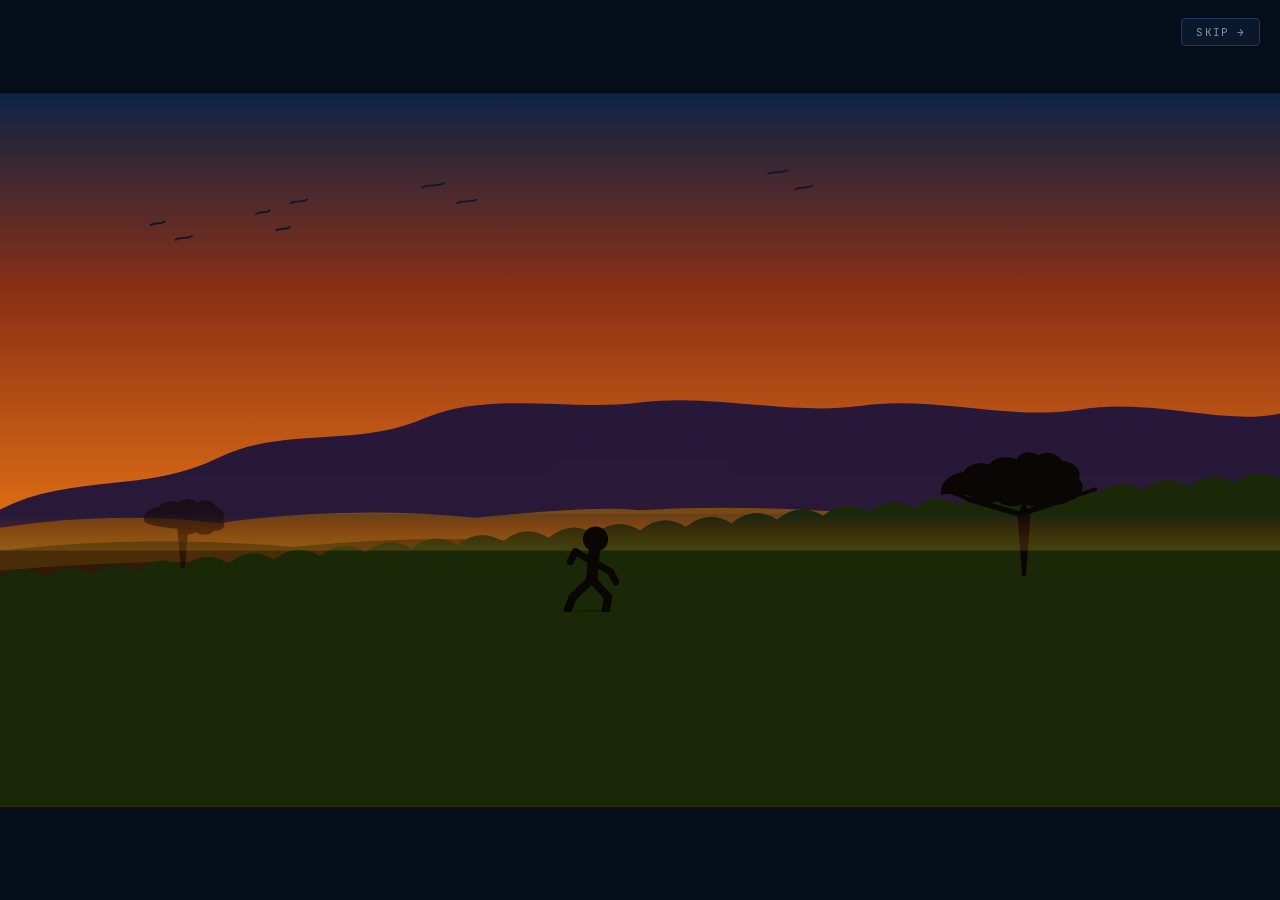
<file: interactive.html>
<!DOCTYPE html>
<html lang="en">
<head>
  <meta charset="UTF-8" />
  <meta name="viewport" content="width=device-width, initial-scale=1.0" />
  <title>Patrick Gichini — Data Control Room</title>
  <link rel="preconnect" href="https://fonts.googleapis.com">
  <link href="https://fonts.googleapis.com/css2?family=JetBrains+Mono:wght@400;500;700&display=swap" rel="stylesheet">
  <style>
    * { margin: 0; padding: 0; box-sizing: border-box; }

    :root {
      --bg: #060d1a;
      --surface: #0d1b2e;
      --surface-2: #112240;
      --border: #1e3a5f;
      --cyan: #00d4ff;
      --green: #00ff88;
      --amber: #ffb300;
      --red: #ff4466;
      --text: #ccd6f6;
      --muted: #8892b0;
      --font: 'JetBrains Mono', monospace;
    }

    body {
      background: var(--bg);
      color: var(--text);
      font-family: var(--font);
      overflow: hidden;
      height: 100vh;
      width: 100vw;
    }

    /* ── Back link ── */
    #back-link {
      position: fixed;
      top: 18px;
      left: 20px;
      z-index: 400;
      color: var(--muted);
      text-decoration: none;
      font-size: 0.72rem;
      letter-spacing: 0.08em;
      transition: color 0.2s;
    }
    #back-link:hover { color: var(--cyan); }

    /* ── Hint ── */
    #hint {
      position: fixed;
      bottom: 36px;
      left: 50%;
      transform: translateX(-50%);
      color: var(--muted);
      font-size: 0.65rem;
      letter-spacing: 0.14em;
      animation: pulse-hint 3s ease-in-out infinite;
      z-index: 400;
      pointer-events: none;
    }
    @keyframes pulse-hint {
      0%, 100% { opacity: 0.3; }
      50% { opacity: 0.8; }
    }

    /* ── Scene SVG ── */
    #scene {
      width: 100vw;
      height: 100vh;
      display: block;
    }

    /* ── Interactive SVG elements ── */
    .interactive { cursor: pointer; }
    .glow-target { transition: filter 0.35s ease; }
    .interactive:hover .glow-target {
      filter: drop-shadow(0 0 14px rgba(0, 212, 255, 0.75));
    }
    .label-text {
      fill: #2a4a7f;
      transition: fill 0.2s;
    }
    .interactive:hover .label-text { fill: var(--cyan) !important; }
    .label-sub {
      fill: #1e3a5f;
      transition: fill 0.2s;
    }
    .interactive:hover .label-sub { fill: #4a7ba7 !important; }

    /* ── LED animations ── */
    @keyframes b1 { 0%,100%{opacity:1} 50%{opacity:0.15} }
    @keyframes b2 { 0%,40%{opacity:0.2} 70%,100%{opacity:1} }
    @keyframes b3 { 0%,65%{opacity:1} 80%{opacity:0.1} 100%{opacity:1} }
    .led-g { fill: var(--green); animation: b1 1.4s ease-in-out infinite; }
    .led-a { fill: var(--amber); animation: b2 2.1s ease-in-out infinite; }
    .led-r { fill: var(--red);   animation: b3 3.2s ease-in-out infinite; }
    .led-c { fill: var(--cyan);  animation: b1 1.9s ease-in-out infinite; }

    /* ── Idle pulse on interactive zones ── */
    @keyframes idle-pulse { 0%,100%{opacity:0.5} 50%{opacity:0.9} }
    .idle-glow { animation: idle-pulse 3.5s ease-in-out infinite; }

    /* ── Blinking cursor ── */
    @keyframes cursor-blink { 0%,100%{opacity:1} 50%{opacity:0} }
    .cursor { animation: cursor-blink 1s step-end infinite; }

    /* ── Panel ── */
    #panel {
      position: fixed;
      top: 0;
      right: -500px;
      width: 460px;
      height: 100vh;
      background: rgba(6, 13, 26, 0.96);
      backdrop-filter: blur(24px);
      border-left: 1px solid var(--border);
      z-index: 500;
      transition: right 0.4s cubic-bezier(0.16, 1, 0.3, 1);
      overflow-y: auto;
      padding: 52px 32px 48px;
    }
    #panel.open { right: 0; }

    #panel-close {
      position: absolute;
      top: 16px;
      right: 18px;
      background: none;
      border: 1px solid var(--border);
      color: var(--muted);
      width: 30px;
      height: 30px;
      border-radius: 4px;
      cursor: pointer;
      font-size: 1.1rem;
      display: flex;
      align-items: center;
      justify-content: center;
      font-family: var(--font);
      transition: color 0.2s, border-color 0.2s;
    }
    #panel-close:hover { color: var(--cyan); border-color: var(--cyan); }

    /* ── Panel content typography ── */
    #panel-content { font-family: var(--font); font-size: 0.78rem; line-height: 1.75; }

    #panel-content .ptag {
      display: block;
      font-size: 0.62rem;
      letter-spacing: 0.16em;
      color: var(--cyan);
      margin-bottom: 10px;
    }
    #panel-content h2 { font-size: 1.15rem; font-weight: 700; color: #fff; margin-bottom: 3px; line-height: 1.3; }
    #panel-content h3 { font-size: 0.8rem; color: var(--cyan); font-weight: 500; margin-bottom: 18px; }
    #panel-content hr { border: none; border-top: 1px solid var(--border); margin: 18px 0; }
    #panel-content p { color: var(--muted); margin-bottom: 14px; font-size: 0.75rem; line-height: 1.8; }

    .stats-row { display: flex; flex-wrap: wrap; gap: 7px; margin: 18px 0; }
    .stat-chip {
      background: var(--surface);
      border: 1px solid var(--border);
      border-radius: 3px;
      padding: 3px 9px;
      font-size: 0.62rem;
      color: var(--muted);
      letter-spacing: 0.06em;
    }

    .role { margin-bottom: 22px; }
    .role-title { color: #fff; font-size: 0.8rem; font-weight: 700; }
    .role-company { color: var(--cyan); font-size: 0.74rem; }
    .role-period { color: var(--muted); font-size: 0.68rem; margin-bottom: 7px; }
    .role ul { padding-left: 14px; color: var(--muted); font-size: 0.72rem; }
    .role li { margin-bottom: 5px; }

    .skill-group { margin-bottom: 14px; }
    .skill-group-title { color: var(--green); font-size: 0.65rem; letter-spacing: 0.12em; text-transform: uppercase; margin-bottom: 7px; }
    .chips { display: flex; flex-wrap: wrap; gap: 5px; }
    .chip {
      background: var(--surface);
      border: 1px solid var(--border);
      border-radius: 3px;
      padding: 3px 8px;
      font-size: 0.65rem;
      color: var(--text);
    }

    .pcard {
      background: var(--surface);
      border: 1px solid var(--border);
      border-radius: 6px;
      padding: 14px;
      margin-bottom: 12px;
    }
    .pcard-title { color: #fff; font-size: 0.8rem; font-weight: 700; margin-bottom: 3px; }
    .pcard-meta { color: var(--cyan); font-size: 0.65rem; margin-bottom: 8px; }
    .pcard-desc { color: var(--muted); font-size: 0.72rem; line-height: 1.75; margin-bottom: 9px; }
    .ptags { display: flex; flex-wrap: wrap; gap: 4px; }
    .ptag-chip {
      background: rgba(0,212,255,0.07);
      border: 1px solid rgba(0,212,255,0.18);
      border-radius: 3px;
      padding: 2px 7px;
      font-size: 0.62rem;
      color: var(--cyan);
    }

    .clink {
      display: flex;
      align-items: center;
      gap: 10px;
      padding: 11px 14px;
      background: var(--surface);
      border: 1px solid var(--border);
      border-radius: 6px;
      text-decoration: none;
      color: var(--text);
      font-size: 0.76rem;
      margin-bottom: 9px;
      transition: border-color 0.2s, color 0.2s;
    }
    .clink:hover { border-color: var(--cyan); color: var(--cyan); }

    /* ── Overlay ── */
    #overlay {
      position: fixed;
      inset: 0;
      background: rgba(0,0,0,0.25);
      z-index: 490;
      display: none;
    }
    #overlay.show { display: block; }

    /* ── Mobile message ── */
    #mobile-msg {
      display: none;
      position: fixed;
      inset: 0;
      background: var(--bg);
      z-index: 999;
      flex-direction: column;
      align-items: center;
      justify-content: center;
      text-align: center;
      padding: 40px;
      gap: 20px;
    }
    #mobile-msg p { color: var(--muted); font-size: 0.85rem; line-height: 1.8; }
    #mobile-msg a {
      display: inline-block;
      border: 1px solid var(--border);
      color: var(--cyan);
      padding: 10px 22px;
      border-radius: 6px;
      font-size: 0.78rem;
      text-decoration: none;
      transition: border-color 0.2s;
    }
    #mobile-msg a:hover { border-color: var(--cyan); }
    @media (max-width: 860px) {
      #mobile-msg { display: flex; }
    }
    @media (max-width: 860px) {
      #panel { width: 100%; right: -100%; }
    }

    /* ═══════════════════════════════════════════
       INTRO SEQUENCE
    ═══════════════════════════════════════════ */
    #intro {
      position: fixed;
      inset: 0;
      z-index: 2000;
      overflow: hidden;
      transition: opacity 0.9s ease;
    }
    #intro.fade-out { opacity: 0; pointer-events: none; }

    #ctrl-room {
      position: fixed;
      inset: 0;
      opacity: 0;
      pointer-events: none;
      transition: opacity 1s ease;
    }
    #ctrl-room.reveal { opacity: 1; pointer-events: all; }

    /* Savannah SVG */
    #sv-svg {
      position: absolute;
      inset: 0;
      width: 100%;
      height: 100%;
      transition: opacity 0.9s ease;
    }

    /* Skip button */
    #skip-btn {
      position: absolute;
      top: 18px;
      right: 20px;
      z-index: 2100;
      background: rgba(13,27,46,0.85);
      border: 1px solid #1e3a5f;
      color: #8892b0;
      font-family: var(--font);
      font-size: 0.68rem;
      letter-spacing: 0.1em;
      padding: 6px 14px;
      cursor: pointer;
      border-radius: 4px;
      transition: color 0.2s, border-color 0.2s;
    }
    #skip-btn:hover { color: #00d4ff; border-color: #00d4ff; }

    /* Running boy */
    #boy-runner {
      position: absolute;
      bottom: 32%;
      left: -5%;
      pointer-events: none;
      animation: boy-run 4s linear forwards;
    }
    #boy-runner svg { display: block; animation: boy-bob 0.26s ease-in-out infinite alternate; }
    @keyframes boy-run { from { left: -5%; } to { left: 44%; } }
    @keyframes boy-bob { from { transform: translateY(0); } to { transform: translateY(-9px); } }
    #boy-runner.entering {
      animation: boy-enter 0.9s linear forwards !important;
    }
    @keyframes boy-enter { from { left: 44%; opacity: 1; } to { left: 51%; opacity: 0; } }

    /* Door */
    #door-wrap {
      position: absolute;
      left: 50%;
      bottom: 32%;
      transform: translateX(-50%);
      opacity: 0;
      transition: opacity 0.5s ease;
      pointer-events: none;
    }
    #door-wrap.show { opacity: 1; }

    .door-frame {
      width: 128px;
      height: 210px;
      background: #060d1a;
      border: 5px solid #7a4820;
      border-radius: 64px 64px 0 0;
      position: relative;
      overflow: hidden;
      box-shadow: inset 0 0 40px rgba(0,212,255,0.14), 0 10px 50px rgba(0,0,0,0.7);
    }
    .door-glow {
      position: absolute;
      inset: 0;
      background: radial-gradient(ellipse at 50% 65%, rgba(0,212,255,0.15), transparent 68%);
      border-radius: inherit;
    }
    .door-panel {
      position: absolute;
      inset: 0;
      background: linear-gradient(160deg, #7a4520, #5c2e10);
      border-radius: 59px 59px 0 0;
      transform-origin: 0% 50%;
      transition: transform 1.1s cubic-bezier(0.4,0,0.2,1);
    }
    .door-panel::before {
      content: '';
      position: absolute;
      inset: 14px 12px 14px 12px;
      border: 1px solid rgba(255,255,255,0.07);
      border-radius: 46px 46px 2px 2px;
    }
    .door-panel.open { transform: perspective(360px) rotateY(-84deg); }
    .door-handle {
      position: absolute;
      right: 18px;
      top: 50%;
      width: 10px;
      height: 10px;
      border-radius: 50%;
      background: #c8901a;
      box-shadow: 0 0 7px rgba(200,144,26,0.75);
    }

    /* Room scene */
    #room-scene {
      position: absolute;
      inset: 0;
      opacity: 0;
      transition: opacity 0.9s ease;
      pointer-events: none;
    }
    #room-scene.show { opacity: 1; }
    #room-svg { position: absolute; inset: 0; width: 100%; height: 100%; }

    /* Cursor */
    #room-cursor {
      position: absolute;
      left: 36%;
      top: 44%;
      opacity: 0;
      pointer-events: none;
      transition: opacity 0.3s ease;
      z-index: 10;
    }
    #room-cursor.show { opacity: 1; }
    #room-cursor.move { animation: cursor-move 1.3s cubic-bezier(0.4,0,0.2,1) forwards; }
    @keyframes cursor-move { to { left: 49.5%; top: 36%; } }

    /* Click ripple */
    #click-ripple {
      position: absolute;
      left: 50%;
      top: 36%;
      transform: translate(-50%, -50%);
      width: 0; height: 0;
      border-radius: 50%;
      background: rgba(0,212,255,0.5);
      pointer-events: none;
    }
    #click-ripple.fire { animation: ripple 0.7s ease-out forwards; }
    @keyframes ripple {
      0%   { width: 0; height: 0; opacity: 0.9; }
      100% { width: 320px; height: 320px; margin: -160px; opacity: 0; }
    }

    /* Flash */
    #intro-flash {
      position: absolute;
      inset: 0;
      background: rgba(0,212,255,0.25);
      opacity: 0;
      pointer-events: none;
    }
    #intro-flash.fire { animation: flash-out 0.55s ease-out forwards; }
    @keyframes flash-out { 0% { opacity: 1; } 100% { opacity: 0; } }
  </style>
</head>
<body>

<!-- ═══════════════════════════════════════════════════
     INTRO SEQUENCE
════════════════════════════════════════════════════ -->
<div id="intro">
  <button id="skip-btn">SKIP →</button>

  <!-- Savannah landscape SVG -->
  <svg id="sv-svg" viewBox="0 0 1400 780" preserveAspectRatio="xMidYMid meet" xmlns="http://www.w3.org/2000/svg">
    <defs>
      <linearGradient id="sv-sky" x1="0" y1="0" x2="0" y2="1">
        <stop offset="0%"   stop-color="#0d2244"/>
        <stop offset="28%"  stop-color="#8b3015"/>
        <stop offset="58%"  stop-color="#d96a14"/>
        <stop offset="80%"  stop-color="#f0921a"/>
        <stop offset="100%" stop-color="#f5b830"/>
      </linearGradient>
    </defs>

    <!-- Sky -->
    <rect width="1400" height="780" fill="url(#sv-sky)"/>

    <!-- Sun (at horizon, partially behind mountains) -->
    <circle cx="700" cy="494" r="130" fill="#ff6b00" opacity="0.12"/>
    <circle cx="700" cy="494" r="85"  fill="#ff8c00" opacity="0.22"/>
    <circle cx="700" cy="494" r="52"  fill="#ffa800" opacity="0.5"/>
    <circle cx="700" cy="494" r="36"  fill="#ffc800" opacity="0.88"/>

    <!-- Distant mountains silhouette -->
    <path d="M 0 455 C 80 415 160 438 240 398 C 310 364 390 388 465 355 C 538 325 622 348 700 338 C 780 328 862 352 940 342 C 1018 330 1102 358 1180 346 C 1258 332 1342 364 1400 350 L 1400 495 L 0 495 Z" fill="#20153a" opacity="0.95"/>

    <!-- Far ground layer -->
    <path d="M 0 780 L 0 475 Q 120 456 240 470 Q 380 450 520 464 Q 660 450 700 456 Q 820 448 980 462 Q 1120 450 1260 464 Q 1360 452 1400 460 L 1400 780 Z" fill="#7a4812"/>

    <!-- Mid ground layer -->
    <path d="M 0 780 L 0 500 Q 160 482 320 496 Q 480 480 640 494 Q 800 480 960 494 Q 1120 480 1280 496 Q 1360 486 1400 492 L 1400 780 Z" fill="#4a2c08"/>

    <!-- Near ground -->
    <path d="M 0 780 L 0 522 Q 180 505 360 518 Q 540 503 720 518 Q 900 503 1080 518 Q 1260 503 1400 516 L 1400 780 Z" fill="#2e1a06"/>

    <!-- Foreground grass (jagged) -->
    <path d="M 0 780 L 0 530 Q 25 512 50 530 Q 75 510 100 526 Q 125 506 150 522 Q 175 502 200 518 Q 225 498 250 514 Q 275 494 300 510 Q 325 490 350 506 Q 375 486 400 502 Q 425 482 450 498 Q 475 478 500 494 Q 525 474 550 490 Q 575 470 600 486 Q 625 466 650 482 Q 675 462 700 478 Q 725 458 750 474 Q 775 454 800 470 Q 825 450 850 466 Q 875 446 900 462 Q 925 442 950 458 Q 975 438 1000 454 Q 1025 434 1050 450 Q 1075 430 1100 446 Q 1125 426 1150 442 Q 1175 422 1200 438 Q 1225 418 1250 434 Q 1275 414 1300 430 Q 1325 410 1350 426 Q 1375 406 1400 422 L 1400 780 Z" fill="#1a2808"/>

    <!-- Acacia tree (right side) -->
    <g fill="#0a0603">
      <!-- Trunk -->
      <path d="M 1118 528 L 1113 462 L 1120 444 L 1127 462 L 1122 528 Z"/>
      <!-- Left branch -->
      <line x1="1115" y1="460" x2="1060" y2="444" stroke="#0a0603" stroke-width="6" stroke-linecap="round"/>
      <line x1="1060" y1="444" x2="1038" y2="435" stroke="#0a0603" stroke-width="4" stroke-linecap="round"/>
      <!-- Right branch -->
      <line x1="1125" y1="457" x2="1174" y2="441" stroke="#0a0603" stroke-width="6" stroke-linecap="round"/>
      <line x1="1174" y1="441" x2="1198" y2="433" stroke="#0a0603" stroke-width="4" stroke-linecap="round"/>
      <!-- Centre branch up -->
      <line x1="1120" y1="444" x2="1118" y2="414" stroke="#0a0603" stroke-width="5" stroke-linecap="round"/>
      <!-- Canopy (flat-topped organic shape) -->
      <path d="M 1030 440 C 1026 428 1038 416 1054 414 C 1058 406 1070 402 1082 406 C 1088 398 1100 396 1112 400 C 1116 392 1128 390 1136 396 C 1144 390 1158 394 1162 402 C 1174 402 1184 412 1180 422 C 1188 428 1184 440 1174 440 C 1170 448 1158 452 1148 448 C 1142 454 1128 454 1120 448 C 1112 454 1098 452 1092 446 C 1082 450 1068 448 1062 440 C 1052 440 1030 436 1030 440 Z"/>
      <!-- Canopy extra depth bumps -->
      <ellipse cx="1082" cy="426" rx="18" ry="10"/>
      <ellipse cx="1120" cy="416" rx="20" ry="10"/>
      <ellipse cx="1158" cy="423" rx="18" ry="10"/>
    </g>

    <!-- A second smaller acacia (far left for depth) -->
    <g fill="#120804" opacity="0.6">
      <path d="M 198 520 L 194 476 L 200 462 L 206 476 L 202 520 Z"/>
      <line x1="196" y1="474" x2="168" y2="464" stroke="#120804" stroke-width="4" stroke-linecap="round"/>
      <line x1="204" y1="472" x2="228" y2="463" stroke="#120804" stroke-width="4" stroke-linecap="round"/>
      <path d="M 158 468 C 155 460 164 454 174 452 C 178 446 188 444 196 448 C 200 442 210 442 216 448 C 222 442 234 446 236 452 C 244 454 248 462 244 468 C 248 474 242 480 234 478 C 230 484 220 484 214 480 C 208 484 198 482 194 476 C 186 476 158 472 158 468 Z"/>
    </g>

    <!-- Birds -->
    <g stroke="#0d1830" stroke-width="2" fill="none" stroke-linecap="round">
      <path d="M 280 132 C 285 128 290 132 295 128"/>
      <path d="M 318 120 C 324 116 330 120 336 116"/>
      <path d="M 302 150 C 307 146 312 150 317 146"/>
      <path d="M 462 103 C 470 98 478 103 486 98"/>
      <path d="M 500 120 C 507 116 514 120 521 116"/>
      <path d="M 192 160 C 198 156 204 160 210 156"/>
      <path d="M 165 144 C 170 140 175 144 180 140"/>
      <path d="M 840 88 C 847 84 854 88 861 84"/>
      <path d="M 870 105 C 876 101 882 105 888 101"/>
    </g>

    <!-- Warm haze at horizon -->
    <rect x="0" y="460" width="1400" height="40" fill="url(#sv-sky)" opacity="0.18"/>
  </svg>

  <!-- Running boy -->
  <div id="boy-runner">
    <svg viewBox="-22 -60 44 70" width="60" height="88">
      <g fill="#0a0603" stroke="#0a0603" stroke-linecap="round">
        <circle cx="2" cy="-48" r="10" stroke="none"/>
        <line x1="1" y1="-38" x2="-1" y2="-16" stroke-width="9"/>
        <line x1="0" y1="-30" x2="-14" y2="-38" stroke-width="5.5"/>
        <line x1="-14" y1="-38" x2="-18" y2="-30" stroke-width="5.5"/>
        <line x1="0" y1="-30" x2="14" y2="-22" stroke-width="5.5"/>
        <line x1="14" y1="-22" x2="18" y2="-14" stroke-width="5.5"/>
        <line x1="-1" y1="-16" x2="-16" y2="-2" stroke-width="6.5"/>
        <line x1="-16" y1="-2" x2="-20" y2="8" stroke-width="6.5"/>
        <line x1="-1" y1="-16" x2="12" y2="-2" stroke-width="6.5"/>
        <line x1="12" y1="-2" x2="10" y2="10" stroke-width="6.5"/>
        <ellipse cx="0" cy="12" rx="18" ry="4" opacity="0.3" stroke="none"/>
      </g>
    </svg>
  </div>

  <!-- Door standing in savannah -->
  <div id="door-wrap">
    <div class="door-frame">
      <div class="door-glow"></div>
      <div class="door-panel">
        <div class="door-handle"></div>
      </div>
    </div>
  </div>

  <!-- Room scene (fades in after door opens) -->
  <div id="room-scene">
    <svg id="room-svg" viewBox="0 0 1400 780" preserveAspectRatio="xMidYMid meet" xmlns="http://www.w3.org/2000/svg">
      <defs>
        <radialGradient id="room-amb" cx="50%" cy="38%" r="30%">
          <stop offset="0%"   stop-color="#00d4ff" stop-opacity="0.1"/>
          <stop offset="100%" stop-color="#00d4ff" stop-opacity="0"/>
        </radialGradient>
        <radialGradient id="scr-g" cx="50%" cy="50%" r="55%">
          <stop offset="0%"   stop-color="#003d5c"/>
          <stop offset="100%" stop-color="#020c1a"/>
        </radialGradient>
        <radialGradient id="mon-s" cx="50%" cy="46%" r="32%">
          <stop offset="0%"   stop-color="#00d4ff" stop-opacity="0.09"/>
          <stop offset="100%" stop-color="#00d4ff" stop-opacity="0"/>
        </radialGradient>
      </defs>

      <!-- Dark room -->
      <rect width="1400" height="780" fill="#040810"/>
      <rect x="0" y="0" width="1400" height="468" fill="#050e1a"/>
      <line x1="0" y1="468" x2="1400" y2="468" stroke="#0d1b2e" stroke-width="1.5" opacity="0.5"/>
      <rect width="1400" height="780" fill="url(#room-amb)"/>

      <!-- Monitor -->
      <rect x="554" y="146" width="292" height="192" rx="7" fill="#091422" stroke="#1e3a5f" stroke-width="2.5"/>
      <rect x="566" y="157" width="268" height="170" rx="3" fill="url(#scr-g)"/>
      <!-- Screen text -->
      <text x="580" y="184" fill="#00d4ff" font-family="'JetBrains Mono',monospace" font-size="9" opacity="0.9">SYSTEM BOOT</text>
      <text x="580" y="200" fill="#00ff88" font-family="'JetBrains Mono',monospace" font-size="9" opacity="0.75">» Connecting to data systems...</text>
      <text x="580" y="216" fill="#8892b0" font-family="'JetBrains Mono',monospace" font-size="9" opacity="0.65">» Loading control room interface...</text>
      <!-- Loading bar -->
      <rect x="580" y="228" width="240" height="7" rx="3" fill="#112240"/>
      <rect x="580" y="228" width="0" height="7" rx="3" fill="#00d4ff" opacity="0.7">
        <animate attributeName="width" values="0;240;0" dur="2s" repeatCount="indefinite"/>
      </rect>
      <!-- Scanlines on screen -->
      <rect x="566" y="157" width="268" height="170" rx="3" fill="url(#scanlines)" opacity="0.08"/>

      <!-- Monitor stand -->
      <rect x="688" y="338" width="24" height="30" rx="2" fill="#091422" stroke="#1e3a5f" stroke-width="1.5"/>
      <rect x="658" y="366" width="84" height="10" rx="3" fill="#0d1b2e" stroke="#1e3a5f" stroke-width="1"/>

      <!-- Monitor surrounding glow -->
      <rect width="1400" height="780" fill="url(#mon-s)" pointer-events="none"/>

      <!-- Desk -->
      <rect x="260" y="376" width="880" height="58" rx="4" fill="#0a1428" stroke="#1e3a5f" stroke-width="1.5"/>
      <rect x="260" y="432" width="880" height="38" rx="2" fill="#070e1e"/>
      <!-- Keyboard -->
      <rect x="604" y="381" width="192" height="28" rx="4" fill="#0d1b2e" stroke="#1e3a5f" stroke-width="1"/>
      <rect x="610" y="387" width="180" height="4" rx="1" fill="#112240"/>
      <rect x="614" y="395" width="172" height="4" rx="1" fill="#112240"/>

      <!-- Boy seated silhouette -->
      <rect x="668" y="264" width="64" height="110" rx="6" fill="#060a14"/>
      <ellipse cx="700" cy="332" rx="34" ry="38" fill="#08090e"/>
      <circle cx="700" cy="258" r="27" fill="#08090e"/>
      <!-- Arms reaching to keyboard -->
      <path d="M 668 318 C 644 328 622 348 610 376" stroke="#08090e" stroke-width="14" fill="none" stroke-linecap="round"/>
      <path d="M 732 318 C 756 328 778 348 790 376" stroke="#08090e" stroke-width="14" fill="none" stroke-linecap="round"/>
      <!-- Eye reflections -->
      <circle cx="690" cy="253" r="3.5" fill="#001e35"/>
      <circle cx="710" cy="253" r="3.5" fill="#001e35"/>
      <circle cx="690" cy="253" r="1.5" fill="#00d4ff" opacity="0.25"><animate attributeName="opacity" values="0.25;0.52;0.25" dur="2.2s" repeatCount="indefinite"/></circle>
      <circle cx="710" cy="253" r="1.5" fill="#00d4ff" opacity="0.25"><animate attributeName="opacity" values="0.25;0.52;0.25" dur="2.2s" begin="0.5s" repeatCount="indefinite"/></circle>
    </svg>

    <!-- Animated cursor -->
    <div id="room-cursor">
      <svg width="22" height="26" viewBox="0 0 22 26">
        <path d="M 2 2 L 2 20 L 7 15 L 10 22 L 13 20.5 L 10 13.5 L 17 13.5 Z" fill="white" stroke="#0a0603" stroke-width="1.2" stroke-linejoin="round"/>
      </svg>
    </div>
    <div id="click-ripple"></div>
    <div id="intro-flash"></div>
  </div>
</div>

<!-- ═══════════════════════════════════════════════════
     CONTROL ROOM
════════════════════════════════════════════════════ -->
<div id="ctrl-room">

<a href="index.html" id="back-link">← PORTFOLIO</a>
<div id="hint">CLICK OBJECTS TO EXPLORE</div>

<!-- Mobile fallback -->
<div id="mobile-msg">
  <p>This experience is designed for a larger screen.<br>Visit on desktop for the full control room.</p>
  <a href="index.html">← View Portfolio</a>
</div>

<!-- Overlay -->
<div id="overlay"></div>

<!-- Side panel -->
<div id="panel">
  <button id="panel-close">×</button>
  <div id="panel-content"></div>
</div>

<!-- ═══════════════════════════════════════════════════
     SCENE
════════════════════════════════════════════════════ -->
<svg id="scene" viewBox="0 0 1400 780" preserveAspectRatio="xMidYMid meet" xmlns="http://www.w3.org/2000/svg">
  <defs>
    <pattern id="scanlines" x="0" y="0" width="1" height="4" patternUnits="userSpaceOnUse">
      <rect width="1" height="2" fill="#000" opacity="0.6"/>
    </pattern>

    <radialGradient id="glow-main" cx="50%" cy="50%" r="50%">
      <stop offset="0%" stop-color="#00d4ff" stop-opacity="0.1"/>
      <stop offset="100%" stop-color="#00d4ff" stop-opacity="0"/>
    </radialGradient>
    <radialGradient id="glow-green-rg" cx="50%" cy="50%" r="50%">
      <stop offset="0%" stop-color="#00ff88" stop-opacity="0.08"/>
      <stop offset="100%" stop-color="#00ff88" stop-opacity="0"/>
    </radialGradient>
    <radialGradient id="glow-left" cx="15%" cy="45%" r="35%">
      <stop offset="0%" stop-color="#00d4ff" stop-opacity="0.05"/>
      <stop offset="100%" stop-color="#00d4ff" stop-opacity="0"/>
    </radialGradient>

    <linearGradient id="floor-g" x1="0" y1="0" x2="0" y2="1">
      <stop offset="0%" stop-color="#0a1628"/>
      <stop offset="100%" stop-color="#060d1a"/>
    </linearGradient>
    <linearGradient id="rack-g" x1="0" y1="0" x2="1" y2="0">
      <stop offset="0%" stop-color="#0d1b2e"/>
      <stop offset="100%" stop-color="#091422"/>
    </linearGradient>
  </defs>

  <!-- ── BACKGROUND ── -->
  <rect width="1400" height="780" fill="#060d1a"/>
  <rect width="1400" height="780" fill="url(#glow-left)"/>

  <!-- Back wall -->
  <rect x="0" y="0" width="1400" height="558" fill="#070e1c"/>

  <!-- Floor/wall line -->
  <line x1="0" y1="558" x2="1400" y2="558" stroke="#1e3a5f" stroke-width="1.5"/>

  <!-- Floor -->
  <rect x="0" y="558" width="1400" height="222" fill="url(#floor-g)"/>

  <!-- Floor perspective grid -->
  <g opacity="0.07" stroke="#00d4ff" stroke-width="0.5">
    <line x1="0" y1="596" x2="1400" y2="596"/>
    <line x1="0" y1="636" x2="1400" y2="636"/>
    <line x1="0" y1="678" x2="1400" y2="678"/>
    <line x1="0" y1="722" x2="1400" y2="722"/>
  </g>
  <g opacity="0.055" stroke="#00d4ff" stroke-width="0.5">
    <line x1="700" y1="558" x2="0"    y2="780"/>
    <line x1="700" y1="558" x2="140"  y2="780"/>
    <line x1="700" y1="558" x2="280"  y2="780"/>
    <line x1="700" y1="558" x2="420"  y2="780"/>
    <line x1="700" y1="558" x2="560"  y2="780"/>
    <line x1="700" y1="558" x2="700"  y2="780"/>
    <line x1="700" y1="558" x2="840"  y2="780"/>
    <line x1="700" y1="558" x2="980"  y2="780"/>
    <line x1="700" y1="558" x2="1120" y2="780"/>
    <line x1="700" y1="558" x2="1260" y2="780"/>
    <line x1="700" y1="558" x2="1400" y2="780"/>
  </g>

  <!-- Wall panels (vertical dividers) -->
  <line x1="280" y1="0" x2="280" y2="558" stroke="#0d1b2e" stroke-width="1.5"/>
  <line x1="1060" y1="0" x2="1060" y2="558" stroke="#0d1b2e" stroke-width="1.5"/>

  <!-- Ceiling cable tray -->
  <rect x="0" y="0" width="1400" height="14" fill="#0a1628"/>
  <line x1="0" y1="14" x2="1400" y2="14" stroke="#1e3a5f" stroke-width="1"/>
  <g stroke="#1e3a5f" stroke-width="0.75" opacity="0.5">
    <line x1="175" y1="0" x2="175" y2="14"/>
    <line x1="350" y1="0" x2="350" y2="14"/>
    <line x1="525" y1="0" x2="525" y2="14"/>
    <line x1="700" y1="0" x2="700" y2="14"/>
    <line x1="875" y1="0" x2="875" y2="14"/>
    <line x1="1050" y1="0" x2="1050" y2="14"/>
    <line x1="1225" y1="0" x2="1225" y2="14"/>
  </g>

  <!-- Ceiling-to-rack cables -->
  <path d="M 115 14 Q 115 55 108 80" stroke="#1e3a5f" stroke-width="1.5" fill="none" opacity="0.5"/>
  <path d="M 195 14 Q 200 55 205 80" stroke="#1e3a5f" stroke-width="1.5" fill="none" opacity="0.4"/>
  <path d="M 600 14 Q 598 50 595 85" stroke="#1e3a5f" stroke-width="1.5" fill="none" opacity="0.35"/>
  <path d="M 1120 14 Q 1118 50 1115 85" stroke="#1e3a5f" stroke-width="1.5" fill="none" opacity="0.35"/>

  <!-- Left wall indicator strip -->
  <rect x="0" y="80" width="6" height="380" rx="3" fill="#0a1628" stroke="#1e3a5f" stroke-width="1"/>
  <circle cx="3" cy="120" r="2.5" fill="#00ff88"><animate attributeName="opacity" values="1;0.2;1" dur="2s" repeatCount="indefinite"/></circle>
  <circle cx="3" cy="145" r="2.5" fill="#00d4ff"><animate attributeName="opacity" values="0.3;1;0.3" dur="3s" repeatCount="indefinite"/></circle>
  <circle cx="3" cy="170" r="2.5" fill="#ffb300"><animate attributeName="opacity" values="1;0.4;1" dur="2.7s" repeatCount="indefinite"/></circle>
  <circle cx="3" cy="195" r="2.5" fill="#00ff88"><animate attributeName="opacity" values="0.4;1;0.4" dur="1.8s" repeatCount="indefinite"/></circle>

  <!-- ═══════════════════════════════════════════════════
       SERVER RACK — Experience
  ═══════════════════════════════════════════════════ -->
  <g id="exp-rack" class="interactive" data-section="experience">

    <!-- Ambient glow -->
    <ellipse cx="145" cy="310" rx="140" ry="250" fill="url(#glow-left)" class="idle-glow"/>

    <!-- Rack housing -->
    <rect class="glow-target" x="40" y="78" width="210" height="468" rx="5" fill="url(#rack-g)" stroke="#1e3a5f" stroke-width="1.5"/>

    <!-- Top bar -->
    <rect x="40" y="78" width="210" height="24" rx="5" fill="#112240"/>
    <text x="145" y="94" text-anchor="middle" fill="#2a4a7f" font-family="'JetBrains Mono',monospace" font-size="8" font-weight="700" letter-spacing="1.5">RACK-01 · MISSION LOG</text>

    <!-- Rack units (9 rows, y start 112, step 44) -->
    <!-- Row helper: body, screen-slot, led-g, led-g, led-a -->
    <rect x="52" y="112" width="186" height="32" rx="2" fill="#091422" stroke="#1a2f50" stroke-width="1"/>
    <rect x="57" y="116" width="118" height="24" rx="1" fill="#060d1a"/>
    <text x="68" y="131" fill="#2a4a7f" font-family="'JetBrains Mono',monospace" font-size="7">EDUCATE-ENG-MGR</text>
    <circle class="led-g" cx="192" cy="122" r="3"/><circle class="led-g" cx="203" cy="122" r="3"/><circle class="led-c" cx="192" cy="133" r="2"/>

    <rect x="52" y="152" width="186" height="32" rx="2" fill="#091422" stroke="#1a2f50" stroke-width="1"/>
    <rect x="57" y="156" width="118" height="24" rx="1" fill="#060d1a"/>
    <text x="68" y="171" fill="#2a4a7f" font-family="'JetBrains Mono',monospace" font-size="7">EDUCATE-SDE</text>
    <circle class="led-g" cx="192" cy="162" r="3"/><circle class="led-g" cx="203" cy="162" r="3"/><circle class="led-g" cx="192" cy="173" r="2"/>

    <rect x="52" y="192" width="186" height="32" rx="2" fill="#091422" stroke="#1a2f50" stroke-width="1"/>
    <rect x="57" y="196" width="118" height="24" rx="1" fill="#060d1a"/>
    <text x="68" y="211" fill="#2a4a7f" font-family="'JetBrains Mono',monospace" font-size="7">WOWZI-DATA-LEAD</text>
    <circle class="led-g" cx="192" cy="202" r="3"/><circle class="led-a" cx="203" cy="202" r="3"/><circle class="led-g" cx="192" cy="213" r="2"/>

    <rect x="52" y="232" width="186" height="32" rx="2" fill="#091422" stroke="#1a2f50" stroke-width="1"/>
    <rect x="57" y="236" width="118" height="24" rx="1" fill="#060d1a"/>
    <text x="68" y="251" fill="#2a4a7f" font-family="'JetBrains Mono',monospace" font-size="7">ICONIA-TECH-LEAD</text>
    <circle class="led-g" cx="192" cy="242" r="3"/><circle class="led-g" cx="203" cy="242" r="3"/><circle class="led-a" cx="192" cy="253" r="2"/>

    <rect x="52" y="272" width="186" height="32" rx="2" fill="#091422" stroke="#1a2f50" stroke-width="1"/>
    <rect x="57" y="276" width="118" height="24" rx="1" fill="#060d1a"/>
    <text x="68" y="291" fill="#2a4a7f" font-family="'JetBrains Mono',monospace" font-size="7">LEARNING-LIONS</text>
    <circle class="led-g" cx="192" cy="282" r="3"/><circle class="led-g" cx="203" cy="282" r="3"/><circle class="led-g" cx="192" cy="293" r="2"/>

    <rect x="52" y="312" width="186" height="32" rx="2" fill="#091422" stroke="#1a2f50" stroke-width="1"/>
    <rect x="57" y="316" width="118" height="24" rx="1" fill="#060d1a"/>
    <circle class="led-g" cx="192" cy="322" r="3"/><circle class="led-c" cx="203" cy="322" r="3"/><circle class="led-g" cx="192" cy="333" r="2"/>

    <rect x="52" y="352" width="186" height="32" rx="2" fill="#091422" stroke="#1a2f50" stroke-width="1"/>
    <rect x="57" y="356" width="118" height="24" rx="1" fill="#060d1a"/>
    <circle class="led-g" cx="192" cy="362" r="3"/><circle class="led-g" cx="203" cy="362" r="3"/><circle class="led-a" cx="192" cy="373" r="2"/>

    <rect x="52" y="392" width="186" height="32" rx="2" fill="#091422" stroke="#1a2f50" stroke-width="1"/>
    <rect x="57" y="396" width="118" height="24" rx="1" fill="#060d1a"/>
    <circle class="led-g" cx="192" cy="402" r="3"/><circle class="led-g" cx="203" cy="402" r="3"/><circle class="led-g" cx="192" cy="413" r="2"/>

    <rect x="52" y="432" width="186" height="32" rx="2" fill="#091422" stroke="#1a2f50" stroke-width="1"/>
    <rect x="57" y="436" width="118" height="24" rx="1" fill="#060d1a"/>
    <circle class="led-c" cx="192" cy="442" r="3"/><circle class="led-g" cx="203" cy="442" r="3"/><circle class="led-g" cx="192" cy="453" r="2"/>

    <!-- Rack bottom bezel -->
    <rect x="52" y="472" width="186" height="62" rx="2" fill="#091422" stroke="#1a2f50" stroke-width="1"/>
    <text x="145" y="490" text-anchor="middle" fill="#1e3a5f" font-family="'JetBrains Mono',monospace" font-size="7">12 YRS · 4 COMPANIES</text>
    <text x="145" y="502" text-anchor="middle" fill="#1e3a5f" font-family="'JetBrains Mono',monospace" font-size="7">EAST AFRICA · DATA ENG</text>
    <!-- Uptime bar -->
    <rect x="62" y="512" width="166" height="6" rx="3" fill="#112240"/>
    <rect x="62" y="512" width="156" height="6" rx="3" fill="#00d4ff" opacity="0.6"/>
    <text x="145" y="528" text-anchor="middle" fill="#1e3a5f" font-family="'JetBrains Mono',monospace" font-size="6.5">UPTIME: 12 YRS</text>

    <!-- Label -->
    <text class="label-text" x="145" y="574" text-anchor="middle" font-family="'JetBrains Mono',monospace" font-size="12" font-weight="700" letter-spacing="2">EXPERIENCE</text>
    <text class="label-sub" x="145" y="589" text-anchor="middle" font-family="'JetBrains Mono',monospace" font-size="8" letter-spacing="1">CLICK TO VIEW</text>
  </g>

  <!-- ═══════════════════════════════════════════════════
       DATA PIPELINE FLOWS
  ═══════════════════════════════════════════════════ -->

  <!-- Rack → main monitor -->
  <path d="M 250 290 Q 310 290 345 285" stroke="#1e3a5f" stroke-width="1.5" fill="none" stroke-dasharray="5 4" opacity="0.5"/>
  <path d="M 250 320 Q 310 320 345 315" stroke="#1e3a5f" stroke-width="1.5" fill="none" stroke-dasharray="5 4" opacity="0.4"/>

  <circle r="3" fill="#00d4ff" opacity="0.85">
    <animateMotion dur="2.8s" repeatCount="indefinite">
      <mpath href="#fp1"/>
    </animateMotion>
  </circle>
  <path id="fp1" d="M 250 290 Q 310 290 345 285" fill="none"/>

  <circle r="2.5" fill="#00d4ff" opacity="0.6">
    <animateMotion dur="3.6s" repeatCount="indefinite" begin="1.4s">
      <mpath href="#fp2"/>
    </animateMotion>
  </circle>
  <path id="fp2" d="M 250 320 Q 310 320 345 315" fill="none"/>

  <!-- Main monitor → right monitors -->
  <path d="M 955 230 Q 1010 230 1055 215" stroke="#1e3a5f" stroke-width="1.5" fill="none" stroke-dasharray="5 4" opacity="0.45"/>
  <path d="M 955 320 Q 1010 340 1055 360" stroke="#1e3a5f" stroke-width="1.5" fill="none" stroke-dasharray="5 4" opacity="0.4"/>

  <circle r="2.5" fill="#00ff88" opacity="0.75">
    <animateMotion dur="3.2s" repeatCount="indefinite" begin="0.6s">
      <mpath href="#fp3"/>
    </animateMotion>
  </circle>
  <path id="fp3" d="M 955 230 Q 1010 230 1055 215" fill="none"/>

  <circle r="2" fill="#00ff88" opacity="0.6">
    <animateMotion dur="4s" repeatCount="indefinite" begin="2s">
      <mpath href="#fp4"/>
    </animateMotion>
  </circle>
  <path id="fp4" d="M 955 320 Q 1010 340 1055 360" fill="none"/>

  <!-- ═══════════════════════════════════════════════════
       MAIN MONITOR — About
  ═══════════════════════════════════════════════════ -->
  <g id="about-monitor" class="interactive" data-section="about">

    <!-- Screen glow -->
    <ellipse cx="650" cy="300" rx="340" ry="230" fill="url(#glow-main)" class="idle-glow"/>

    <!-- Bezel -->
    <rect class="glow-target" x="340" y="78" width="618" height="400" rx="8" fill="#091422" stroke="#1e3a5f" stroke-width="2"/>

    <!-- Screen -->
    <rect x="354" y="92" width="590" height="372" rx="4" fill="#060d1a"/>

    <!-- Screen header bar -->
    <rect x="354" y="92" width="590" height="26" rx="4" fill="#0d1b2e"/>
    <circle cx="370" cy="105" r="4.5" fill="#ff4466" opacity="0.7"/>
    <circle cx="386" cy="105" r="4.5" fill="#ffb300" opacity="0.7"/>
    <circle cx="402" cy="105" r="4.5" fill="#00ff88" opacity="0.7"/>
    <text x="649" y="109" text-anchor="middle" fill="#2a4a7f" font-family="'JetBrains Mono',monospace" font-size="8.5" letter-spacing="2">OPS_CENTER v2.0 — ACTIVE</text>

    <!-- Pipeline DAG -->
    <!-- Nodes -->
    <rect x="385" y="140" width="78" height="32" rx="4" fill="#0d1b2e" stroke="#00d4ff" stroke-width="1.5"/>
    <text x="424" y="154" text-anchor="middle" fill="#00d4ff" font-family="'JetBrains Mono',monospace" font-size="8">SOURCE</text>
    <text x="424" y="165" text-anchor="middle" fill="#2a4a7f" font-family="'JetBrains Mono',monospace" font-size="6.5">raw_data</text>

    <rect x="503" y="126" width="78" height="32" rx="4" fill="#0d1b2e" stroke="#00ff88" stroke-width="1.5"/>
    <text x="542" y="140" text-anchor="middle" fill="#00ff88" font-family="'JetBrains Mono',monospace" font-size="8">INGEST</text>
    <text x="542" y="151" text-anchor="middle" fill="#2a4a7f" font-family="'JetBrains Mono',monospace" font-size="6.5">airbyte/mage</text>

    <rect x="503" y="168" width="78" height="32" rx="4" fill="#0d1b2e" stroke="#00ff88" stroke-width="1.5"/>
    <text x="542" y="182" text-anchor="middle" fill="#00ff88" font-family="'JetBrains Mono',monospace" font-size="8">TRANSFORM</text>
    <text x="542" y="193" text-anchor="middle" fill="#2a4a7f" font-family="'JetBrains Mono',monospace" font-size="6.5">dbt_models</text>

    <rect x="625" y="145" width="78" height="32" rx="4" fill="#0d1b2e" stroke="#ffb300" stroke-width="1.5"/>
    <text x="664" y="159" text-anchor="middle" fill="#ffb300" font-family="'JetBrains Mono',monospace" font-size="8">WAREHOUSE</text>
    <text x="664" y="170" text-anchor="middle" fill="#2a4a7f" font-family="'JetBrains Mono',monospace" font-size="6.5">bigquery</text>

    <rect x="747" y="130" width="78" height="32" rx="4" fill="#0d1b2e" stroke="#00d4ff" stroke-width="1.5"/>
    <text x="786" y="144" text-anchor="middle" fill="#00d4ff" font-family="'JetBrains Mono',monospace" font-size="8">SERVE</text>
    <text x="786" y="155" text-anchor="middle" fill="#2a4a7f" font-family="'JetBrains Mono',monospace" font-size="6.5">analytics</text>

    <rect x="747" y="174" width="78" height="32" rx="4" fill="#0d1b2e" stroke="#00d4ff" stroke-width="1.5"/>
    <text x="786" y="188" text-anchor="middle" fill="#00d4ff" font-family="'JetBrains Mono',monospace" font-size="8">AI ENGINE</text>
    <text x="786" y="199" text-anchor="middle" fill="#2a4a7f" font-family="'JetBrains Mono',monospace" font-size="6.5">llm/rag/mcp</text>

    <!-- Edges -->
    <line x1="463" y1="156" x2="503" y2="142" stroke="#1e3a5f" stroke-width="1.5"/>
    <line x1="463" y1="156" x2="503" y2="184" stroke="#1e3a5f" stroke-width="1.5"/>
    <line x1="581" y1="142" x2="625" y2="157" stroke="#1e3a5f" stroke-width="1.5"/>
    <line x1="581" y1="184" x2="625" y2="162" stroke="#1e3a5f" stroke-width="1.5"/>
    <line x1="703" y1="162" x2="747" y2="146" stroke="#1e3a5f" stroke-width="1.5"/>
    <line x1="703" y1="162" x2="747" y2="190" stroke="#1e3a5f" stroke-width="1.5"/>

    <!-- Animated DAG particle -->
    <circle r="3.5" fill="#00d4ff" opacity="0.9">
      <animateMotion dur="5s" repeatCount="indefinite">
        <mpath href="#dag-p"/>
      </animateMotion>
    </circle>
    <path id="dag-p" d="M 385 156 L 503 142 L 581 142 L 625 157 L 703 162 L 747 146 L 825 146" fill="none"/>

    <!-- Divider -->
    <line x1="354" y1="224" x2="944" y2="224" stroke="#1e3a5f" stroke-width="1"/>

    <!-- Left column: identity -->
    <text x="376" y="248" fill="#2a4a7f" font-family="'JetBrains Mono',monospace" font-size="8" letter-spacing="1.5">OPERATOR</text>
    <text x="376" y="270" fill="#ffffff" font-family="'JetBrains Mono',monospace" font-size="14" font-weight="700">PATRICK GICHINI</text>
    <text x="376" y="288" fill="#00d4ff" font-family="'JetBrains Mono',monospace" font-size="9">SR. DATA ENG MANAGER</text>

    <line x1="376" y1="298" x2="596" y2="298" stroke="#1e3a5f" stroke-width="1"/>

    <text x="376" y="315" fill="#2a4a7f" font-family="'JetBrains Mono',monospace" font-size="7.5">LOCATION</text>
    <text x="376" y="329" fill="#ccd6f6" font-family="'JetBrains Mono',monospace" font-size="9">NAIROBI, KENYA</text>

    <text x="376" y="348" fill="#2a4a7f" font-family="'JetBrains Mono',monospace" font-size="7.5">ACTIVE MISSION</text>
    <text x="376" y="362" fill="#ccd6f6" font-family="'JetBrains Mono',monospace" font-size="9">EDUCATE! — EAST AFRICA</text>

    <text x="376" y="380" fill="#2a4a7f" font-family="'JetBrains Mono',monospace" font-size="7.5">STATUS</text>
    <circle cx="450" cy="376" r="4" fill="#00ff88">
      <animate attributeName="opacity" values="1;0.25;1" dur="2s" repeatCount="indefinite"/>
    </circle>
    <text x="460" y="380" fill="#00ff88" font-family="'JetBrains Mono',monospace" font-size="9">ACTIVE — NOT SEEKING</text>

    <!-- Divider between columns -->
    <line x1="606" y1="224" x2="606" y2="464" stroke="#1e3a5f" stroke-width="1"/>

    <!-- Right column: metrics -->
    <text x="626" y="248" fill="#2a4a7f" font-family="'JetBrains Mono',monospace" font-size="8" letter-spacing="1.5">METRICS</text>

    <text x="626" y="268" fill="#8892b0" font-family="'JetBrains Mono',monospace" font-size="7.5">YEARS IN TECH</text>
    <rect x="626" y="272" width="296" height="6" rx="3" fill="#112240"/>
    <rect x="626" y="272" width="224" height="6" rx="3" fill="#00d4ff" opacity="0.75"/>
    <text x="930" y="278" text-anchor="end" fill="#00d4ff" font-family="'JetBrains Mono',monospace" font-size="8">12</text>

    <text x="626" y="296" fill="#8892b0" font-family="'JetBrains Mono',monospace" font-size="7.5">YEARS IN DATA</text>
    <rect x="626" y="300" width="296" height="6" rx="3" fill="#112240"/>
    <rect x="626" y="300" width="186" height="6" rx="3" fill="#00d4ff" opacity="0.75"/>
    <text x="930" y="306" text-anchor="end" fill="#00d4ff" font-family="'JetBrains Mono',monospace" font-size="8">10</text>

    <text x="626" y="324" fill="#8892b0" font-family="'JetBrains Mono',monospace" font-size="7.5">TEAMS LED</text>
    <rect x="626" y="328" width="296" height="6" rx="3" fill="#112240"/>
    <rect x="626" y="328" width="80" height="6" rx="3" fill="#00ff88" opacity="0.75"/>
    <text x="930" y="334" text-anchor="end" fill="#00ff88" font-family="'JetBrains Mono',monospace" font-size="8">3</text>

    <text x="626" y="352" fill="#8892b0" font-family="'JetBrains Mono',monospace" font-size="7.5">ENTERPRISE WAREHOUSES</text>
    <rect x="626" y="356" width="296" height="6" rx="3" fill="#112240"/>
    <rect x="626" y="356" width="260" height="6" rx="3" fill="#ffb300" opacity="0.75"/>
    <text x="930" y="362" text-anchor="end" fill="#ffb300" font-family="'JetBrains Mono',monospace" font-size="8">10+</text>

    <text x="626" y="380" fill="#8892b0" font-family="'JetBrains Mono',monospace" font-size="7.5">FORECASTING ACCURACY</text>
    <rect x="626" y="384" width="296" height="6" rx="3" fill="#112240"/>
    <rect x="626" y="384" width="250" height="6" rx="3" fill="#00ff88" opacity="0.6"/>
    <text x="930" y="390" text-anchor="end" fill="#00ff88" font-family="'JetBrains Mono',monospace" font-size="8">85%</text>

    <text x="626" y="408" fill="#8892b0" font-family="'JetBrains Mono',monospace" font-size="7.5">QUERY COST REDUCTION</text>
    <rect x="626" y="412" width="296" height="6" rx="3" fill="#112240"/>
    <rect x="626" y="412" width="88" height="6" rx="3" fill="#ffb300" opacity="0.75"/>
    <text x="930" y="418" text-anchor="end" fill="#ffb300" font-family="'JetBrains Mono',monospace" font-size="8">30%</text>

    <text x="626" y="436" fill="#8892b0" font-family="'JetBrains Mono',monospace" font-size="7.5">TIME-TO-INSIGHT CUT</text>
    <rect x="626" y="440" width="296" height="6" rx="3" fill="#112240"/>
    <rect x="626" y="440" width="148" height="6" rx="3" fill="#00d4ff" opacity="0.75"/>
    <text x="930" y="446" text-anchor="end" fill="#00d4ff" font-family="'JetBrains Mono',monospace" font-size="8">50%+</text>

    <!-- Scanline overlay -->
    <rect x="354" y="92" width="590" height="372" rx="4" fill="url(#scanlines)" opacity="0.07" pointer-events="none"/>

    <!-- Monitor stand -->
    <rect x="612" y="478" width="74" height="18" rx="2" fill="#091422" stroke="#1e3a5f" stroke-width="1.5"/>
    <rect x="560" y="494" width="178" height="10" rx="3" fill="#0d1b2e" stroke="#1e3a5f" stroke-width="1.5"/>

    <!-- Label -->
    <text class="label-text" x="649" y="528" text-anchor="middle" font-family="'JetBrains Mono',monospace" font-size="12" font-weight="700" letter-spacing="2">ABOUT</text>
    <text class="label-sub" x="649" y="543" text-anchor="middle" font-family="'JetBrains Mono',monospace" font-size="8" letter-spacing="1">CLICK TO VIEW</text>
  </g>

  <!-- ═══════════════════════════════════════════════════
       RIGHT MONITORS — Projects
  ═══════════════════════════════════════════════════ -->
  <g id="projects-monitor" class="interactive" data-section="projects">

    <!-- Glow -->
    <ellipse cx="1185" cy="260" rx="195" ry="195" fill="url(#glow-green-rg)" class="idle-glow"/>

    <!-- Top monitor -->
    <rect class="glow-target" x="1058" y="78" width="310" height="196" rx="6" fill="#091422" stroke="#1e3a5f" stroke-width="1.5"/>
    <rect x="1070" y="90" width="286" height="172" rx="3" fill="#060d1a"/>
    <rect x="1070" y="90" width="286" height="22" rx="3" fill="#0d1b2e"/>
    <text x="1213" y="104" text-anchor="middle" fill="#2a4a7f" font-family="'JetBrains Mono',monospace" font-size="8" letter-spacing="1">PROJECTS.SH — SHIPPED BUILDS</text>

    <!-- Bar chart (left half of screen) -->
    <!-- Background bars -->
    <rect x="1086" y="124" width="8" height="78" rx="2" fill="#112240"/>
    <rect x="1104" y="124" width="8" height="78" rx="2" fill="#112240"/>
    <rect x="1122" y="124" width="8" height="78" rx="2" fill="#112240"/>
    <rect x="1140" y="124" width="8" height="78" rx="2" fill="#112240"/>
    <rect x="1158" y="124" width="8" height="78" rx="2" fill="#112240"/>
    <!-- Filled bars -->
    <rect x="1086" y="162" width="8" height="40" rx="2" fill="#00ff88" opacity="0.75"/>
    <rect x="1104" y="134" width="8" height="68" rx="2" fill="#00d4ff" opacity="0.75"/>
    <rect x="1122" y="148" width="8" height="54" rx="2" fill="#ffb300" opacity="0.75"/>
    <rect x="1140" y="156" width="8" height="46" rx="2" fill="#00ff88" opacity="0.6"/>
    <rect x="1158" y="145" width="8" height="57" rx="2" fill="#00d4ff" opacity="0.6"/>
    <!-- Bar labels -->
    <text x="1090" y="212" text-anchor="middle" fill="#2a4a7f" font-family="'JetBrains Mono',monospace" font-size="6">NLP</text>
    <text x="1108" y="212" text-anchor="middle" fill="#2a4a7f" font-family="'JetBrains Mono',monospace" font-size="6">DWH</text>
    <text x="1126" y="212" text-anchor="middle" fill="#2a4a7f" font-family="'JetBrains Mono',monospace" font-size="6">ML</text>
    <text x="1144" y="212" text-anchor="middle" fill="#2a4a7f" font-family="'JetBrains Mono',monospace" font-size="6">ELT</text>
    <text x="1162" y="212" text-anchor="middle" fill="#2a4a7f" font-family="'JetBrains Mono',monospace" font-size="6">AI</text>

    <!-- Project list (right half) -->
    <line x1="1178" y1="112" x2="1178" y2="258" stroke="#1e3a5f" stroke-width="1"/>
    <circle cx="1188" cy="130" r="3" fill="#00ff88" opacity="0.8"/>
    <text x="1198" y="134" fill="#ccd6f6" font-family="'JetBrains Mono',monospace" font-size="7.5">NLP Self-Serve Analytics</text>
    <circle cx="1188" cy="150" r="3" fill="#00d4ff" opacity="0.8"/>
    <text x="1198" y="154" fill="#ccd6f6" font-family="'JetBrains Mono',monospace" font-size="7.5">Wowzi Data Infrastructure</text>
    <circle cx="1188" cy="170" r="3" fill="#ffb300" opacity="0.8"/>
    <text x="1198" y="174" fill="#ccd6f6" font-family="'JetBrains Mono',monospace" font-size="7.5">Demand Prediction Engine</text>
    <text x="1188" y="200" fill="#1e3a5f" font-family="'JetBrains Mono',monospace" font-size="7">+more...</text>

    <rect x="1070" y="90" width="286" height="172" rx="3" fill="url(#scanlines)" opacity="0.07" pointer-events="none"/>

    <!-- Bottom monitor -->
    <rect class="glow-target" x="1088" y="296" width="274" height="162" rx="6" fill="#091422" stroke="#1e3a5f" stroke-width="1.5"/>
    <rect x="1100" y="308" width="250" height="138" rx="3" fill="#060d1a"/>
    <rect x="1100" y="308" width="250" height="20" rx="3" fill="#0d1b2e"/>
    <text x="1225" y="321" text-anchor="middle" fill="#2a4a7f" font-family="'JetBrains Mono',monospace" font-size="8" letter-spacing="1">SKILLS.LOG</text>

    <text x="1116" y="344" fill="#00d4ff" font-family="'JetBrains Mono',monospace" font-size="8">» LEADERSHIP</text>
    <text x="1116" y="357" fill="#2a4a7f" font-family="'JetBrains Mono',monospace" font-size="7">   team_building · roadmap · strategy</text>
    <text x="1116" y="373" fill="#00d4ff" font-family="'JetBrains Mono',monospace" font-size="8">» DATA ARCHITECTURE</text>
    <text x="1116" y="386" fill="#2a4a7f" font-family="'JetBrains Mono',monospace" font-size="7">   warehousing · pipelines · design</text>
    <text x="1116" y="402" fill="#00d4ff" font-family="'JetBrains Mono',monospace" font-size="8">» AI ENGINEERING</text>
    <text x="1116" y="415" fill="#2a4a7f" font-family="'JetBrains Mono',monospace" font-size="7">   LLM · RAG · MCP · analytics</text>
    <text x="1116" y="435" fill="#2a4a7f" font-family="'JetBrains Mono',monospace" font-size="7">   [click for full skill map]</text>

    <rect x="1100" y="308" width="250" height="138" rx="3" fill="url(#scanlines)" opacity="0.07" pointer-events="none"/>

    <!-- Monitor stand (shared) -->
    <rect x="1196" y="274" width="42" height="20" rx="2" fill="#091422" stroke="#1e3a5f" stroke-width="1.5"/>
    <rect x="1172" y="292" width="90" height="8" rx="2" fill="#0d1b2e" stroke="#1e3a5f" stroke-width="1.5"/>

    <!-- Label -->
    <text class="label-text" x="1225" y="486" text-anchor="middle" font-family="'JetBrains Mono',monospace" font-size="12" font-weight="700" letter-spacing="2">PROJECTS</text>
    <text class="label-sub" x="1225" y="501" text-anchor="middle" font-family="'JetBrains Mono',monospace" font-size="8" letter-spacing="1">CLICK TO VIEW</text>
  </g>

  <!-- ═══════════════════════════════════════════════════
       SKILLS TERMINAL — Skills (desk surface)
  ═══════════════════════════════════════════════════ -->
  <g id="skills-terminal" class="interactive" data-section="skills">

    <!-- Terminal box on desk -->
    <rect class="glow-target" x="398" y="516" width="470" height="88" rx="6" fill="#091422" stroke="#1e3a5f" stroke-width="1.5"/>
    <rect x="410" y="526" width="446" height="68" rx="3" fill="#060d1a"/>

    <!-- Window chrome -->
    <circle cx="423" cy="534" r="4" fill="#ff4466" opacity="0.6"/>
    <circle cx="437" cy="534" r="4" fill="#ffb300" opacity="0.6"/>
    <circle cx="451" cy="534" r="4" fill="#00ff88" opacity="0.6"/>
    <text x="633" y="537" text-anchor="middle" fill="#2a4a7f" font-family="'JetBrains Mono',monospace" font-size="8" letter-spacing="1">SKILLS_TERMINAL — CAPABILITY INDEX</text>

    <!-- Terminal output -->
    <text x="420" y="556" fill="#00ff88" font-family="'JetBrains Mono',monospace" font-size="9">$ list_capabilities --format=summary</text>
    <text x="420" y="572" fill="#2a4a7f" font-family="'JetBrains Mono',monospace" font-size="8">leadership · data_arch · analytics · governance · ai_eng · ml_eng</text>
    <text x="420" y="586" fill="#00d4ff" font-family="'JetBrains Mono',monospace" font-size="9">$ <tspan class="cursor">█</tspan></text>

    <rect x="410" y="526" width="446" height="68" rx="3" fill="url(#scanlines)" opacity="0.07" pointer-events="none"/>

    <!-- Label -->
    <text class="label-text" x="633" y="627" text-anchor="middle" font-family="'JetBrains Mono',monospace" font-size="12" font-weight="700" letter-spacing="2">SKILLS</text>
  </g>

  <!-- ═══════════════════════════════════════════════════
       COMMS TERMINAL — Contact
  ═══════════════════════════════════════════════════ -->
  <g id="contact-comms" class="interactive" data-section="contact">

    <!-- Main unit -->
    <rect class="glow-target" x="1234" y="558" width="136" height="110" rx="6" fill="#091422" stroke="#1e3a5f" stroke-width="1.5"/>

    <!-- Screen -->
    <rect x="1246" y="570" width="112" height="58" rx="3" fill="#060d1a" stroke="#1e3a5f" stroke-width="1"/>

    <text x="1302" y="586" text-anchor="middle" fill="#2a4a7f" font-family="'JetBrains Mono',monospace" font-size="8" letter-spacing="1">COMMS</text>

    <!-- Signal bars -->
    <rect x="1270" y="596" width="6" height="14" rx="1" fill="#00ff88" opacity="0.3"/>
    <rect x="1280" y="592" width="6" height="18" rx="1" fill="#00ff88" opacity="0.5"/>
    <rect x="1290" y="588" width="6" height="22" rx="1" fill="#00ff88" opacity="0.7"/>
    <rect x="1300" y="584" width="6" height="26" rx="1" fill="#00ff88" opacity="0.9"/>
    <rect x="1310" y="588" width="6" height="22" rx="1" fill="#00ff88" opacity="0.7"/>
    <rect x="1320" y="592" width="6" height="18" rx="1" fill="#00ff88" opacity="0.5"/>

    <!-- Status -->
    <circle cx="1253" cy="643" r="4" fill="#00ff88">
      <animate attributeName="opacity" values="1;0.2;1" dur="1.6s" repeatCount="indefinite"/>
    </circle>
    <text x="1262" y="647" fill="#2a4a7f" font-family="'JetBrains Mono',monospace" font-size="7">OPEN CHANNEL</text>

    <!-- Antenna -->
    <line x1="1302" y1="558" x2="1302" y2="532" stroke="#1e3a5f" stroke-width="2"/>
    <circle cx="1302" cy="530" r="3.5" fill="#112240" stroke="#1e3a5f" stroke-width="1"/>
    <circle cx="1302" cy="530" r="2" fill="#00d4ff" opacity="0.7">
      <animate attributeName="opacity" values="0.7;0.1;0.7" dur="2.2s" repeatCount="indefinite"/>
    </circle>

    <!-- Label -->
    <text class="label-text" x="1302" y="688" text-anchor="middle" font-family="'JetBrains Mono',monospace" font-size="12" font-weight="700" letter-spacing="2">CONTACT</text>
  </g>

  <!-- ═══════════════════════════════════════════════════
       DECORATIVE — right wall strip
  ═══════════════════════════════════════════════════ -->
  <rect x="1394" y="80" width="6" height="380" rx="3" fill="#0a1628" stroke="#1e3a5f" stroke-width="1"/>
  <circle cx="1397" cy="130" r="2.5" fill="#00ff88"><animate attributeName="opacity" values="1;0.2;1" dur="1.9s" repeatCount="indefinite"/></circle>
  <circle cx="1397" cy="155" r="2.5" fill="#00d4ff"><animate attributeName="opacity" values="0.4;1;0.4" dur="2.6s" repeatCount="indefinite"/></circle>
  <circle cx="1397" cy="180" r="2.5" fill="#ffb300"><animate attributeName="opacity" values="1;0.3;1" dur="3.1s" repeatCount="indefinite"/></circle>

  <!-- ═══════════════════════════════════════════════════
       STATUS BAR
  ═══════════════════════════════════════════════════ -->
  <rect x="0" y="754" width="1400" height="26" fill="#070e1c"/>
  <line x1="0" y1="754" x2="1400" y2="754" stroke="#1e3a5f" stroke-width="1"/>
  <text x="20" y="770" fill="#1e3a5f" font-family="'JetBrains Mono',monospace" font-size="8.5">SYS: NOMINAL</text>
  <circle cx="112" cy="766" r="3" fill="#00ff88"><animate attributeName="opacity" values="1;0.3;1" dur="2s" repeatCount="indefinite"/></circle>
  <text x="700" y="770" text-anchor="middle" fill="#1e3a5f" font-family="'JetBrains Mono',monospace" font-size="8.5">gichiniwaruingi.com/interactive</text>
  <text id="sys-clock" x="1380" y="770" text-anchor="end" fill="#1e3a5f" font-family="'JetBrains Mono',monospace" font-size="8.5">--:--:--</text>
</svg>

</div><!-- /ctrl-room -->

<script>
// ── Intro timeline ──────────────────────────────
(function runIntro() {
  const intro      = document.getElementById('intro');
  const ctrlRoom   = document.getElementById('ctrl-room');
  const boyRunner  = document.getElementById('boy-runner');
  const doorWrap   = document.getElementById('door-wrap');
  const doorPanel  = document.querySelector('.door-panel');
  const svSvg      = document.getElementById('sv-svg');
  const roomScene  = document.getElementById('room-scene');
  const cursor     = document.getElementById('room-cursor');
  const ripple     = document.getElementById('click-ripple');
  const flash      = document.getElementById('intro-flash');
  const skipBtn    = document.getElementById('skip-btn');

  function reveal() {
    intro.classList.add('fade-out');
    ctrlRoom.classList.add('reveal');
    setTimeout(() => { intro.style.display = 'none'; }, 1000);
  }

  skipBtn.addEventListener('click', reveal);

  // Boy reaches door — show door
  setTimeout(() => doorWrap.classList.add('show'), 3600);
  // Door swings open
  setTimeout(() => doorPanel.classList.add('open'), 4000);
  // Boy walks in and fades
  setTimeout(() => boyRunner.classList.add('entering'), 4800);

  // Transition: savannah fades, room fades in
  setTimeout(() => {
    svSvg.style.opacity = '0';
    doorWrap.style.opacity = '0';
    roomScene.classList.add('show');
  }, 5300);

  // Cursor appears
  setTimeout(() => cursor.classList.add('show'), 6600);
  // Cursor moves toward monitor
  setTimeout(() => cursor.classList.add('move'), 7200);
  // Click effect
  setTimeout(() => {
    ripple.classList.add('fire');
    flash.classList.add('fire');
  }, 8400);
  // Reveal control room
  setTimeout(reveal, 8900);
})();

// Clock
(function tick() {
  const d = new Date();
  const hh = String(d.getHours()).padStart(2,'0');
  const mm = String(d.getMinutes()).padStart(2,'0');
  const ss = String(d.getSeconds()).padStart(2,'0');
  document.getElementById('sys-clock').textContent = `${hh}:${mm}:${ss}`;
  setTimeout(tick, 1000);
})();

// Panel content
const sections = {
  about: `
    <span class="ptag">// OPERATOR PROFILE</span>
    <h2>Patrick Gichini Waruingi</h2>
    <h3>Senior Data Engineering Manager</h3>
    <div class="stats-row">
      <span class="stat-chip">📍 NAIROBI, KE</span>
      <span class="stat-chip">12 YRS IN TECH</span>
      <span class="stat-chip">10 YRS IN DATA</span>
      <span class="stat-chip">3 TEAMS LED</span>
      <span class="stat-chip">10+ WAREHOUSES</span>
    </div>
    <hr/>
    <p>Building data engineering teams and the platforms they ship. 10 years in data engineering, now leading the teams that build it.</p>
    <p>I stay technically close to the work — shaping architecture, reviewing critical decisions, and rolling up my sleeves when the problem demands it.</p>
    <p>Currently at Educate!, building AI-powered data systems for social impact EdTech across Kenya, Uganda, Tanzania, and Rwanda.</p>
    <hr/>
    <a href="https://www.linkedin.com/in/patrick-gichini-a15692100/" target="_blank" class="clink">↗ LinkedIn — Patrick Gichini</a>
    <a href="https://github.com/kanataki-zwei" target="_blank" class="clink">↗ GitHub — kanataki-zwei</a>
    <a href="index.html" class="clink">← Back to full portfolio</a>
  `,
  experience: `
    <span class="ptag">// MISSION LOG</span>
    <h2>Experience</h2>
    <h3>Career timeline</h3>
    <hr/>
    <div class="role">
      <div class="role-title">Senior Data Engineering Manager</div>
      <div class="role-company">Educate! · Nairobi, Kenya</div>
      <div class="role-period">Aug 2026 – Present · Social enterprise / EdTech</div>
      <ul>
        <li>Building the data engineering function from the ground up — growing the team, bringing in engineering talent, and setting the org's data engineering roadmap.</li>
        <li>Designing and building an AI-focused, org-wide context management pipeline that curates organisational knowledge for both human and AI use cases.</li>
        <li>Building data systems, tools, and products that help teams manage and curate data better and deliver more value to youth.</li>
        <li>Setting data management and operating standards, with compliance for the organisation and its products, including solutions that safeguard youth data.</li>
      </ul>
    </div>
    <div class="role">
      <div class="role-title">Senior Data Engineer</div>
      <div class="role-company">Educate! · Nairobi, Kenya</div>
      <div class="role-period">May 2025 – Aug 2026 · Social enterprise / EdTech</div>
      <ul>
        <li>Designed and implemented an enterprise data warehouse connecting data from multiple source systems across four countries, cutting time-to-insight by more than 50%.</li>
        <li>Deployed an AI-powered self-serve analytics tool enabling non-technical stakeholders to query the warehouse in natural language.</li>
        <li>Built custom tooling for pipeline setup and quality measurement, reducing pipeline failures by 25%.</li>
        <li>Upskilled analytics team on automated modelling, speeding up dashboard readiness by 40%.</li>
      </ul>
    </div>
    <div class="role">
      <div class="role-title">Data Lead &amp; Sr Data Scientist</div>
      <div class="role-company">Wowzi Technologies Inc · Nairobi, Kenya</div>
      <div class="role-period">Oct 2022 – May 2025 · AdTech / Creator economy</div>
      <ul>
        <li>Led a team of 3 data professionals, driving the company's data strategy and delivery roadmap.</li>
        <li>Designed and maintained cloud ELT pipelines processing millions of rows from product, marketing, and finance sources.</li>
        <li>Optimised BigQuery query performance, reducing processing time and cloud costs by 30%.</li>
        <li>Built a ML recommendation engine improving key campaign KPIs by 20%; developed churn prediction models cutting creator churn by 15%.</li>
        <li>Led SOC 2 Type II and GDPR compliance implementation for data systems.</li>
      </ul>
    </div>
    <div class="role">
      <div class="role-title">Tech Lead &amp; Sr Data Engineer</div>
      <div class="role-company">Iconia Technologies Ltd · Nairobi, Kenya</div>
      <div class="role-period">Sept 2017 – Aug 2022 · Data consulting</div>
      <ul>
        <li>Led end-to-end delivery of data projects across finance, health, manufacturing, education, and retail clients.</li>
        <li>Designed and built enterprise data warehouses (cloud and on-premise) for multi-industry clients.</li>
        <li>Built automated alerting systems reducing stockouts by 65% and cutting ad-hoc analyst requests by 50%.</li>
        <li>Deployed demand prediction models improving forecasting accuracy to ~85% and driving ~$1M in additional MRR.</li>
      </ul>
    </div>
    <div class="role">
      <div class="role-title">Earlier Roles</div>
      <div class="role-company">Learning Lions · Tunapanda Institute</div>
      <div class="role-period">2015 – 2017</div>
      <ul>
        <li>Sysadmin &amp; ICT Trainer at Learning Lions (Lodwar, Kenya).</li>
        <li>Network Engineer &amp; ICT Trainer at Tunapanda Institute (Nairobi, Kenya).</li>
      </ul>
    </div>
  `,
  projects: `
    <span class="ptag">// SHIPPED BUILDS</span>
    <h2>Projects</h2>
    <h3>Selected work</h3>
    <hr/>
    <div class="pcard">
      <div class="pcard-title">Natural Language Self-Serve Analytics</div>
      <div class="pcard-meta">AI Assistant For Analytics · Educate!</div>
      <p class="pcard-desc">Designed and implemented a natural-language self-serve analytics tool using dbt MCP and Claude, enabling non-technical users to query the data warehouse in plain English. Reduced analyst workload on common queries by 50% and gave decision-makers on-demand access to data.</p>
      <div class="ptags">
        <span class="ptag-chip">dbt MCP</span>
        <span class="ptag-chip">Claude AI</span>
        <span class="ptag-chip">BigQuery</span>
      </div>
    </div>
    <div class="pcard">
      <div class="pcard-title">Data Infrastructure · Wowzi Technologies</div>
      <div class="pcard-meta">Modern Data Stack</div>
      <p class="pcard-desc">Designed and built a fully serverless modern data stack from scratch. Airbyte for multi-source ingestion into BigQuery, dbt for transformation, Prefect for orchestration on AWS ECS. BI layer with Apache Superset for self-serve internal analytics.</p>
      <div class="ptags">
        <span class="ptag-chip">Airbyte</span>
        <span class="ptag-chip">dbt</span>
        <span class="ptag-chip">Prefect</span>
        <span class="ptag-chip">BigQuery</span>
        <span class="ptag-chip">Superset</span>
      </div>
    </div>
    <div class="pcard">
      <div class="pcard-title">Demand Prediction Engine</div>
      <div class="pcard-meta">Inventory &amp; Revenue Impact · Iconia Technologies</div>
      <p class="pcard-desc">Built a demand prediction solution for a multinational manufacturing client to forecast distributor demand and derive required inventory levels. Improved procurement and production planning efficiency by 85% and unlocked ~$1M in additional MRR previously lost to unserviceable backorders.</p>
      <div class="ptags">
        <span class="ptag-chip">Multiple Linear Regression</span>
        <span class="ptag-chip">Dynamics NAV</span>
        <span class="ptag-chip">Power BI</span>
      </div>
    </div>
  `,
  skills: `
    <span class="ptag">// CAPABILITY INDEX</span>
    <h2>Skills</h2>
    <h3>Capabilities &amp; tools</h3>
    <hr/>
    <div class="skill-group">
      <div class="skill-group-title">Leadership &amp; People Management</div>
      <div class="chips">
        <span class="chip">Team Building &amp; Hiring</span>
        <span class="chip">Performance Management</span>
        <span class="chip">Technical Mentorship</span>
        <span class="chip">Stakeholder Management</span>
        <span class="chip">Cross-functional Ops</span>
        <span class="chip">Roadmap Ownership</span>
        <span class="chip">Data Strategy</span>
      </div>
    </div>
    <hr/>
    <div class="skill-group">
      <div class="skill-group-title">Data Architecture &amp; Engineering</div>
      <div class="chips">
        <span class="chip">Enterprise Data Warehousing</span>
        <span class="chip">Pipeline Engineering</span>
        <span class="chip">Data Systems Design</span>
        <span class="chip">Custom Tool Building</span>
        <span class="chip">Data Monitoring &amp; Quality</span>
        <span class="chip">DevSecOps</span>
        <span class="chip">Sensitive Data Management</span>
      </div>
    </div>
    <hr/>
    <div class="skill-group">
      <div class="skill-group-title">AI Engineering</div>
      <div class="chips">
        <span class="chip">LLM Fine-tuning</span>
        <span class="chip">RAG Systems</span>
        <span class="chip">MCP Development</span>
        <span class="chip">AI-powered Analytics</span>
      </div>
    </div>
    <hr/>
    <div class="skill-group">
      <div class="skill-group-title">ML Engineering &amp; MLOps</div>
      <div class="chips">
        <span class="chip">Predictive Modelling</span>
        <span class="chip">Classification</span>
        <span class="chip">MLOps Pipelines</span>
        <span class="chip">Forecasting (85% accuracy)</span>
      </div>
    </div>
    <hr/>
    <div class="skill-group">
      <div class="skill-group-title">Analytics &amp; Data Products</div>
      <div class="chips">
        <span class="chip">NLP Self-Serve Analytics</span>
        <span class="chip">Drag &amp; Drop Analytics</span>
        <span class="chip">Custom Dashboard Development</span>
        <span class="chip">Impact Analytics</span>
        <span class="chip">BI Product Development</span>
      </div>
    </div>
    <hr/>
    <div class="skill-group">
      <div class="skill-group-title">Governance, Security &amp; Compliance</div>
      <div class="chips">
        <span class="chip">Data Governance</span>
        <span class="chip">Youth Data Protection</span>
        <span class="chip">SOC 2 Type II</span>
        <span class="chip">GDPR</span>
        <span class="chip">Compliance Systems</span>
      </div>
    </div>
  `,
  contact: `
    <span class="ptag">// OPEN CHANNEL</span>
    <h2>Let's Connect</h2>
    <h3>Open for conversations</h3>
    <hr/>
    <p>Curious about what data could do for your organisation? Thinking through a data strategy or AI problem? Want to connect with someone in the space?</p>
    <p>I'm always open to interesting conversations about data engineering, AI systems, and building teams that ship.</p>
    <hr/>
    <a href="mailto:gichiniwaruingi@gmail.com" class="clink">✉ gichiniwaruingi@gmail.com</a>
    <a href="https://www.linkedin.com/in/patrick-gichini-a15692100/" target="_blank" class="clink">↗ LinkedIn — Patrick Gichini</a>
    <a href="https://github.com/kanataki-zwei" target="_blank" class="clink">↗ GitHub — kanataki-zwei</a>
  `
};

const panel     = document.getElementById('panel');
const overlay   = document.getElementById('overlay');
const content   = document.getElementById('panel-content');
const closeBtn  = document.getElementById('panel-close');

function open(section) {
  content.innerHTML = sections[section] || '';
  panel.classList.add('open');
  overlay.classList.add('show');
}
function close() {
  panel.classList.remove('open');
  overlay.classList.remove('show');
}

document.querySelectorAll('.interactive').forEach(el => {
  el.addEventListener('click', () => open(el.dataset.section));
});
closeBtn.addEventListener('click', close);
overlay.addEventListener('click', close);
document.addEventListener('keydown', e => { if (e.key === 'Escape') close(); });
</script>
</body>
</html>
</file>
